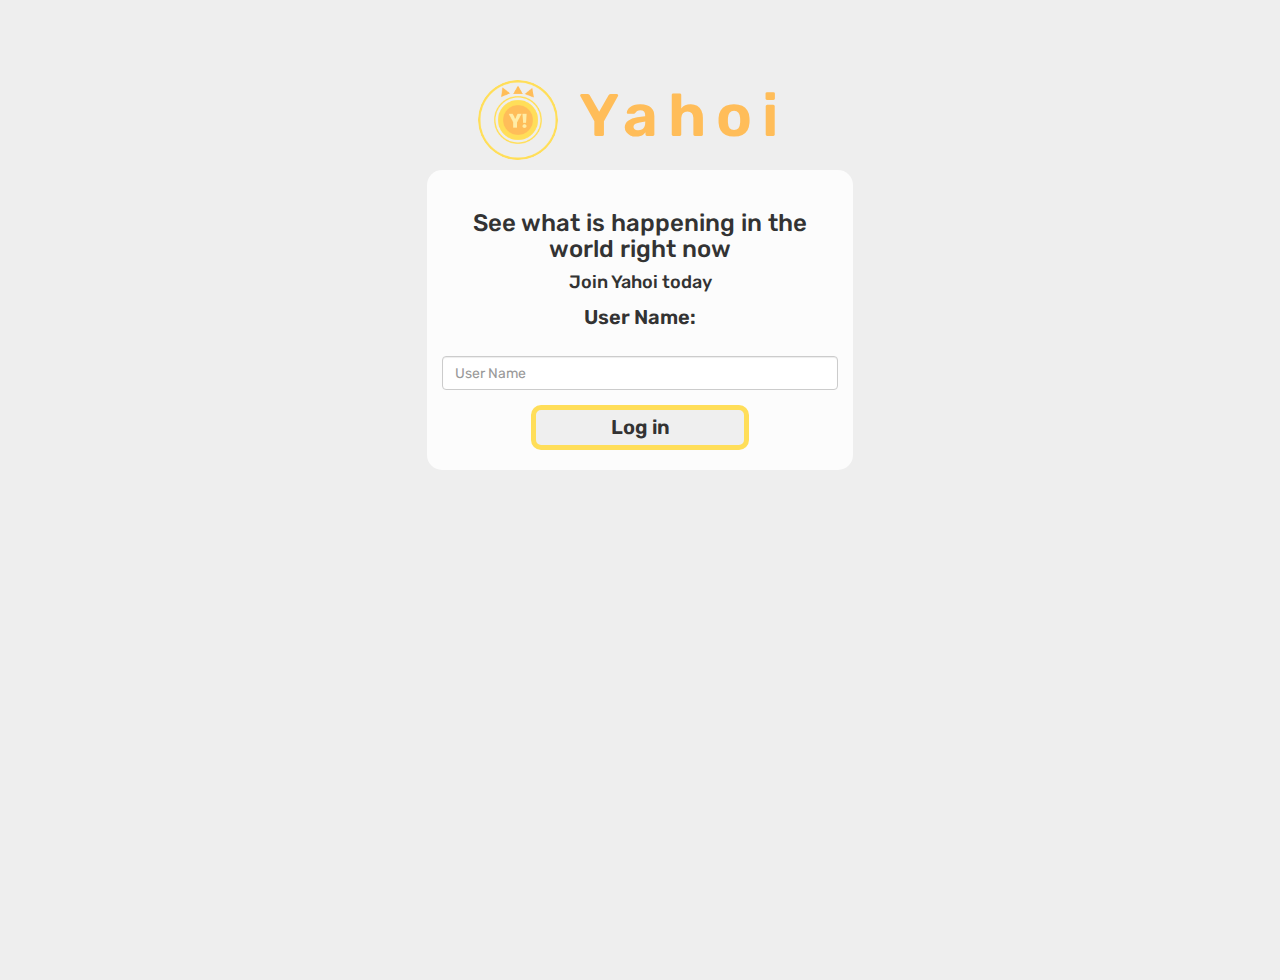
<file: index.html>
<!DOCTYPE html>
<html>
<head>
	<title>Yahoi!</title>
<link href="https://fonts.googleapis.com/css?family=Yeon+Sung&display=swap" rel="stylesheet"><meta name="viewport" content="width=device-width, initial-scale=1">

<link rel="stylesheet" href="https://maxcdn.bootstrapcdn.com/bootstrap/3.4.0/css/bootstrap.min.css">
<script src="https://ajax.googleapis.com/ajax/libs/jquery/3.4.1/jquery.min.js"></script>
<script src="https://maxcdn.bootstrapcdn.com/bootstrap/3.4.0/js/bootstrap.min.js"></script>

<link rel="stylesheet" type="text/css" href="style.css">
<script src="kwitter.js"></script>
</head>
<body>
<center>
	<h1 class="header">	
		<img src="Y! (1).png" id="logo">
		Yahoi
</h1>
	<div class="col-lg-4 col-md-6 col-sm-6 col-xs-11 login_div">
		<br>
		<h3 >See what is happening in the world right now</h3>
		<h4 >Join Yahoi today</h4>
		<div class="form-group">
		  <label id="user_name_label">User Name:</label>
		  <h4 id="error">Please type your username to proceed.</h4>
		  <input type="text" class="form-control" placeholder="User Name" id="userName">
		</div>
		<button id="login_button" onclick="add_user()">Log in</button>
		<br><br>
	</div>
</center>
</body>
</html>
</file>
<file: style.css>
@import url('https://fonts.googleapis.com/css2?family=Rubik:wght@300;600;900&display=swap');
html, body
{
  height: 100%;
  margin: 0;
}

body
{
background-color: #EEEEEE;
font-family: 'Rubik', sans-serif;
height: 100vh;
}

.header
{
	color: #FFBD59;font-family: 'Rubik', sans-serif; font-weight: 600; font-size: 60px;letter-spacing: 10px;margin-top: 80px;
}
.header img
{
	width: 80px;margin-left: -15px;
}

.login_div
{
	background: rgba(255,255,255,0.8);float: none;border-radius: 15px;
}

#logo
{
	width: 80px;border-radius: 40px;
}

#login_button
{
	width: 55%;border-radius: 10px;
	height: 45px;
	font-size: 20px;
	border: 5px solid #FFDE59;
	transition: 0.6s ease;
	font-weight: 600;
}
#login_button:hover
{
	width: 64%;border-radius: 10px;
	height: 45px;
	font-size: 20px;
	font-weight: 600;
	border-color: #FFBD59;
}
.room_name
{
	cursor: pointer;
	font-size: 20px;
}


#logout
{
	font-size: 20px; float: right;
}


#output
{
	padding: 10px; width:80%;background: rgba(255,255,255,0.8);border-radius: 15px;
}

.input_div_room_page
{
	width: 80%;
}

.input_div label
{
	color: white;font-size: 20px;

}


.input_div_message_page
{
	position: fixed;bottom: 0px;width: 100%;background: rgba(255,255,255,0.8);
}
.input_div_message_page label
{
	color: black;
}
.input_div_message_page #msg
{
	width: 80%;
}
.input_div_message_page button
{
	margin-top: 15px;
	width: 50%; 
}
.color_white
{
	color: white
}

.user_tick
{
	width:20px;
}
.message_h4
{
	padding-left:5px;color:grey;
}
#user_name_label {
	font-size: 20px;
	font-weight: 600;
}
#error{
	color:red;
	font-size: 0.1px;
}
</file>
